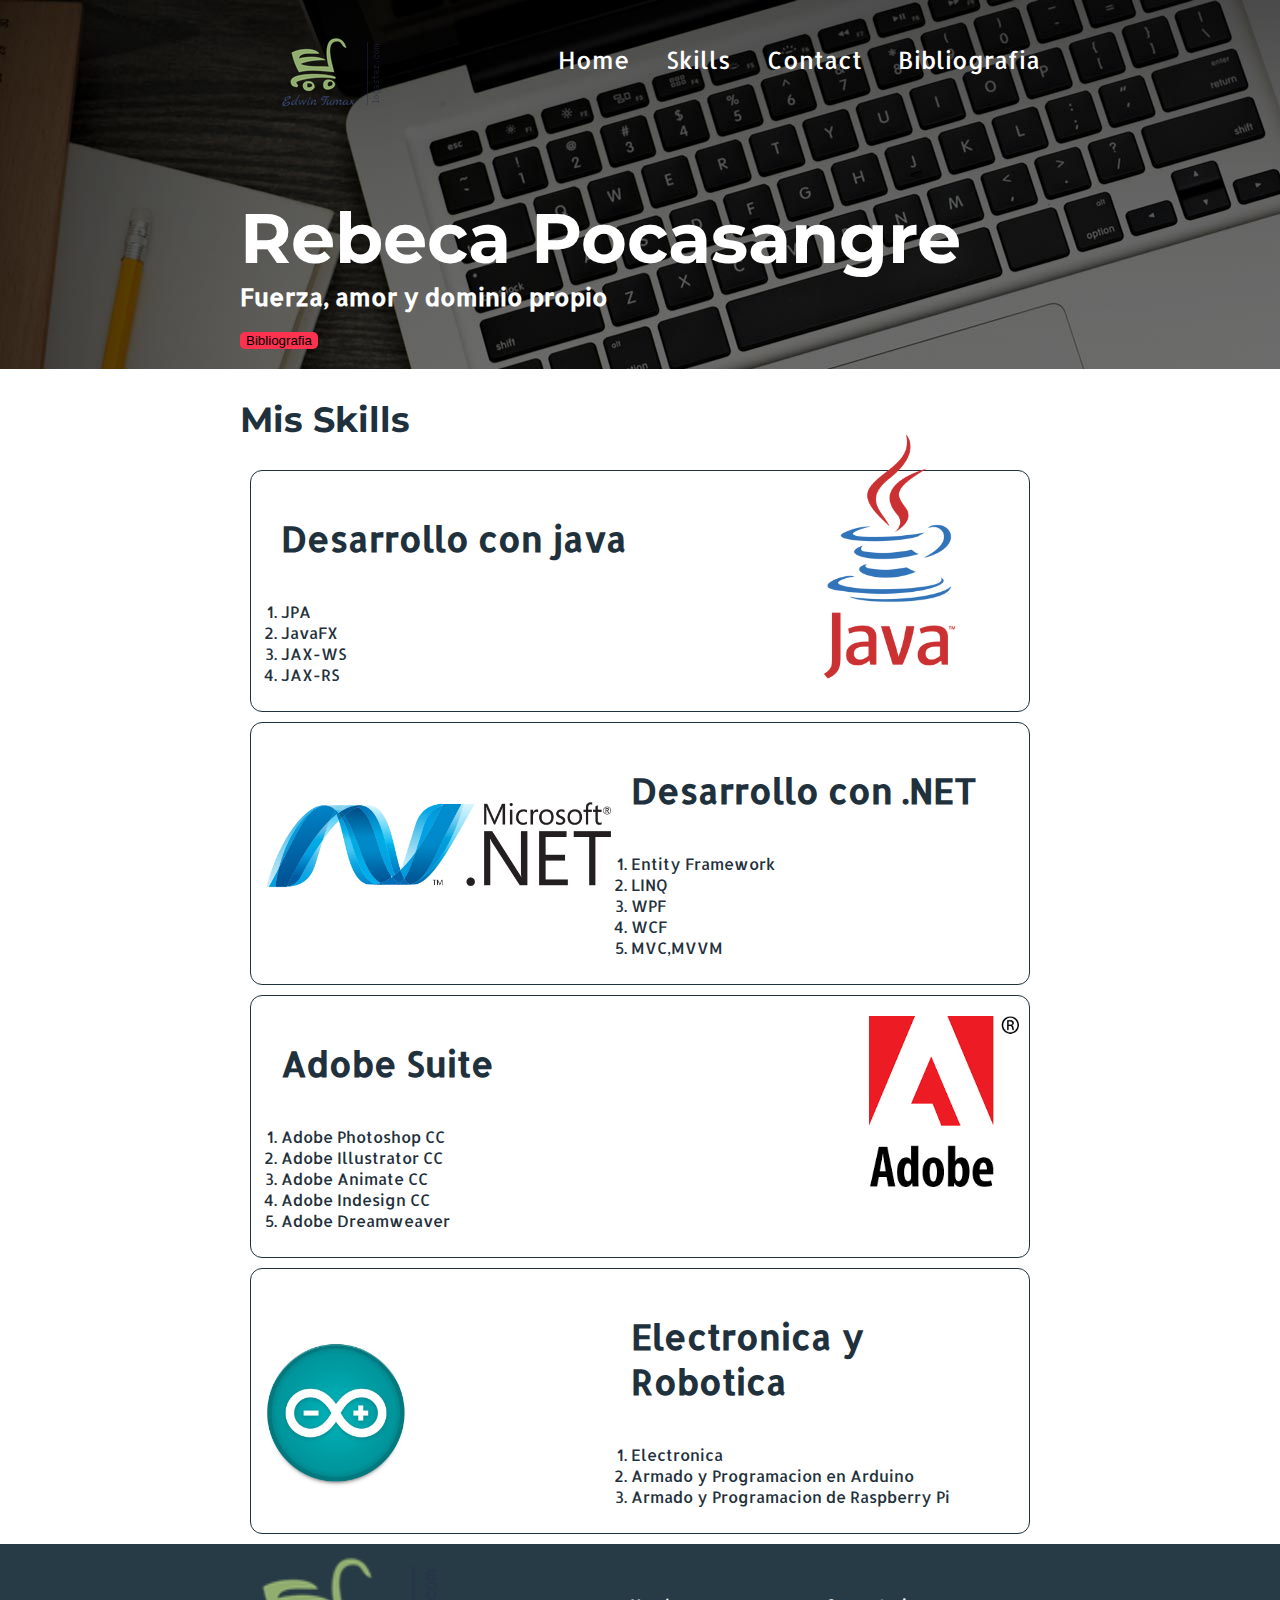
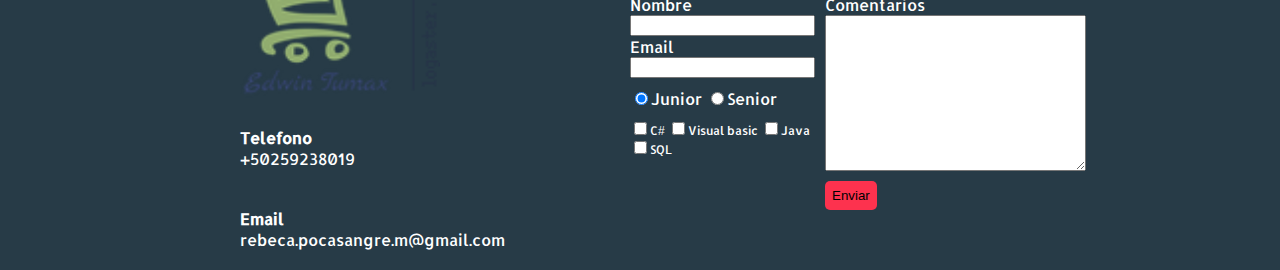
<file: index.html>
<!DOCTYPE>
<html>
    <head>
        <title>Mi sitio web</title>
        <link href="css/estilo.css" rel="stylesheet">
        <link href="https://fonts.googleapis.com/css?family=Allerta|Montserrat" rel="stylesheet">
    </head>
    <body>
        <div class="portada">
            <header id="header" class="header contenedor">
                <figure class="logo">
                    <img src="imagenes/logo.png" alt="Logo EdwinT">        
                </figure>
                <nav class="menu">
                    <ul>
                        <li><a href="index.html">Home</a></li>
                        <li><a href="#skills">Skills</a></li>
                        <li><a href="#footer">Contact</a></li>
                        <li><a href="bibliography.html">Bibliografia</a></li>
                    </ul>
                </nav>   
            </header>
            <section id="portada">
                <div class="contenedor">
                    <h1 class="titulo">Rebeca Pocasangre</h1>
                    <h2 class="titulo-a">Fuerza, amor y dominio propio</h2>
                    <a href="bibliography.html"> <button class="button"> Bibliografia</button></a>
           </div>    
            </section>
        </div>
        <section id="skills" class="skills contenedor">
            <h2>Mis Skills</h2>
            <article class="skill">
                <img class="right" width="250" src="imagenes/java.png" alt="java">
                <div class="contenedor-skill-a">
                    <h3 class="titulo-b">Desarrollo con java</h3>
                    <ol>
                        <li>JPA</li>
                        <li>JavaFX</li>
                        <li>JAX-WS</li>
                        <li>JAX-RS</li>
                    </ol>
                </div>
            </article>
            <article class="skill">
                <img class="left" width="350" src="imagenes/net.png" alt=".NET">
                <div class="contenedor-skill-b">
                    <h3 class="titulo-b">Desarrollo con .NET</h3>
                    <ol>
                        <li>Entity Framework</li>
                        <li>LINQ</li>
                        <li>WPF</li>
                        <li>WCF</li>
                        <li>MVC,MVVM</li>
                    </ol>
                </div>
            </article>
            <article class="skill">
                <img class="right2" width="150" src="imagenes/adobe.png"  alt="java">
                <div class="contenedor-skill-a">
                    <h3 class="titulo-b">Adobe Suite</h3>
                    <ol>
                        <li>Adobe Photoshop CC</li>
                        <li>Adobe Illustrator CC</li>
                        <li>Adobe Animate CC</li>
                        <li>Adobe Indesign CC</li>
                        <li>Adobe Dreamweaver</li>
                    </ol>
                </div>
            </article>
            <article class="skill">
                <img class="left" width="150" src="imagenes/arduino.jpg"  alt=".NET">
                <div class="contenedor-skill-b">
                    <h3 class="titulo-b">Electronica y Robotica </h3>
                    <ol>
                        <li>Electronica</li>
                        <li>Armado y Programacion en Arduino </li>
                        <li>Armado y Programacion de Raspberry Pi</li>
                        
                    </ol>
                </div>
            </article>
        </section>
        </section>
        <footer id="footer" class="footer">
            <div class="contenedor">
                <div class="contacto">
                    <img src="imagenes/logo.png" width="200" alt="Logo">
                    <a href="tel:+50241543339">
                        <strong>Telefono</strong> 
                        <span>+50259238019</span>
                    </a>
                    <a href="mailto:rebeca.pocasangre.m@gmail.com">
                        <strong>Email</strong>
                        <span>rebeca.pocasangre.m@gmail.com</span>
                    </a>
                </div>
                <form class="formulario">
                    <div class="col1">
                        <label for="nombre">Nombre</label>
                        <input type="text" id="nombre" name="nombre" required/>
                        <label for="email">Email</label>
                        <input type="email" name="email" id="email" required>
                        <div class="perfil">
                            <label for="junior">
                                <input type="radio" name="perfil" id="junior" value="junior" checked/>Junior
                            </label>
                            <label for="senior">
                                <input type="radio" name="perfil" id="senior" value="senior"/>Senior
                            </label>
                        </div>
                        <div class="intereses">
                            <label for="c#">
                                <input type="checkbox" name="intereses" id="c#" value="c#">C#
                            </label>
                            <label for="vb">
                                <input type="checkbox" name="intereses" id="vb" value="vb">Visual basic
                            </label>
                            <label for="java">
                                <input type="checkbox" name="intereses" id="java" value="java">Java                            
                            </label>
                            <label for="sql">
                                <input type="checkbox" name="intereses" id="sql" value="sql">SQL
                            </label>
                        </div>
                    </div>
                    <div class="col2">
                        <label for="comentario">Comentarios</label>
                        <textarea name="comentario" id="comentario" cols="30" rows="10"></textarea>
                        <input type="submit" value="Enviar" class="button">
                    </div>
                </form>
            </div>
        </footer>
    </body>
</html>
</file>
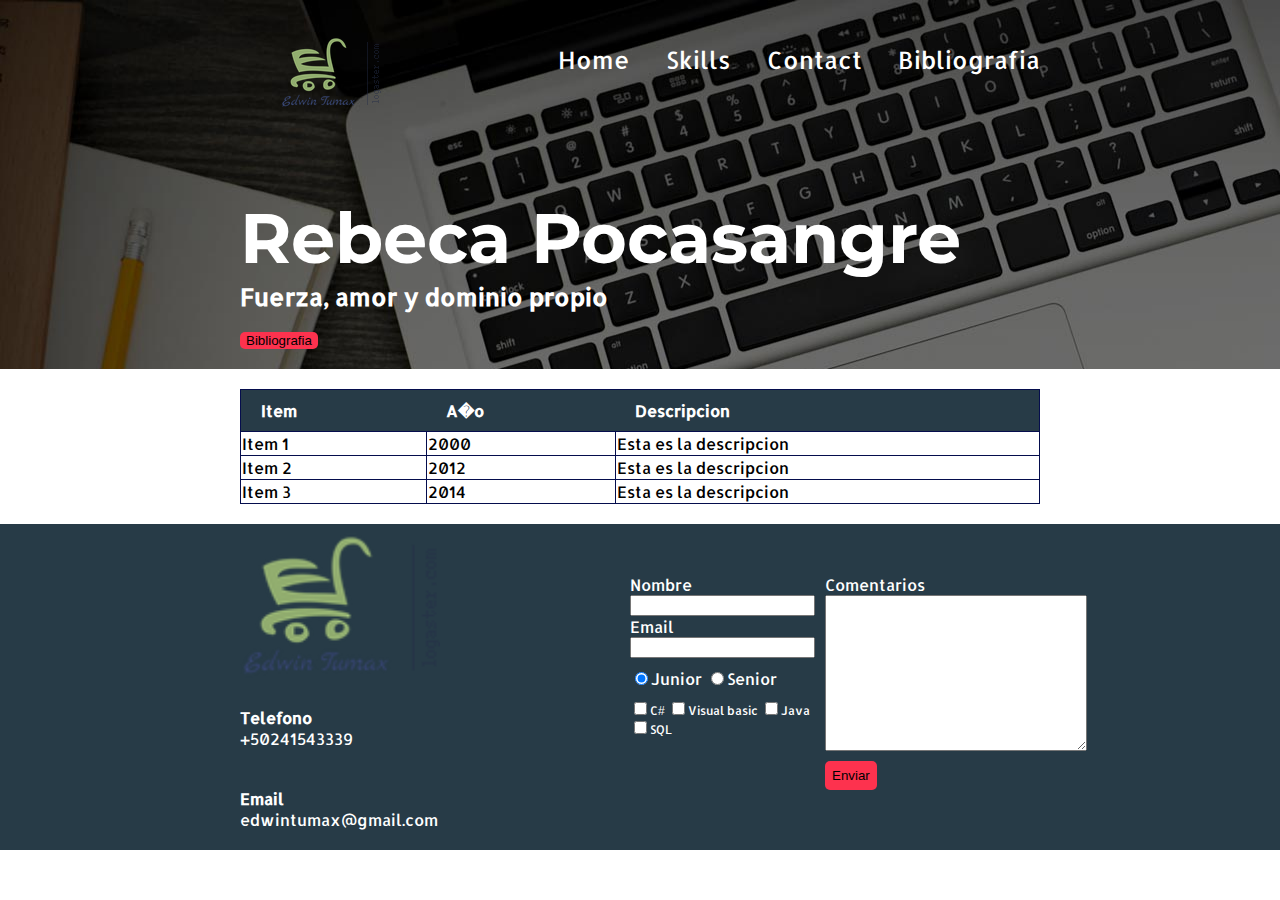
<file: bibliography.html>
<!DOCTYPE>
<html>
    <head>
        <title>Mi sitio web</title>
        <link href="css/estilo.css" rel="stylesheet">
        <link href="https://fonts.googleapis.com/css?family=Allerta|Montserrat" rel="stylesheet">
    </head>
    <body>
        <div class="portada">
            <header id="header" class="header contenedor">
                <figure class="logo">
                    <img src="imagenes/logo.png" alt="Logo EdwinT">        
                </figure>
                <nav class="menu">
                    <ul>
                        <li><a href="index.html">Home</a></li>
                        <li><a href="index.html#skills">Skills</a></li>
                        <li><a href="#footer">Contact</a></li>
                        <li><a href="bibliography.html">Bibliografia</a></li>
                    </ul>
                </nav>   
            </header>
            <section id="portada">
                <div class="contenedor">
                    <h1 class="titulo">Rebeca Pocasangre</h1>
                    <h2 class="titulo-a">Fuerza, amor y dominio propio</h2>
                    <button class="button">Bibliografia</button>
                </div>    
            </section>
        </div>
            <section class="tabla">
                <div class="contenedor">
                    <table>
                        <tr>
                        <th>Item</th>
                        <th>A�o</th>
                        <th>Descripcion </th>
                        </tr>
                        <tr>
                            <td>Item  1</td>
                            <td>2000</td>
                            <td>Esta es la descripcion  </td>
                        </tr>
                        <tr>
                            <td>Item  2</td>
                            <td>2012</td>
                            <td>Esta es la descripcion  </td>
                        </tr>

                        <tr>
                            <td>Item  3</td>
                            <td>2014</td>
                            <td>Esta es la descripcion  </td>
                        </tr>

                    </table>  
                </div>
             </section>
                  <footer id="footer" class="footer">
                  <div class="contenedor">
                      <div class="contacto">
                          <img src="imagenes/logo.png" width="200" alt="Logo">
                          <a href="tel:+50241543339">
                              <strong>Telefono</strong>
                              <span>+50241543339</span>
                          </a>
                          <a href="mailto:edwintumax@gmail.com">
                              <strong>Email</strong>
                              <span>edwintumax@gmail.com</span>
                          </a>
                      </div>
                      <form class="formulario">
                          <div class="col1">
                              <label for="nombre">Nombre</label>
                              <input type="text" id="nombre" name="nombre" required />
                              <label for="email">Email</label>
                              <input type="email" name="email" id="email" required>
                              <div class="perfil">
                                  <label for="junior">
                                      <input type="radio" name="perfil" id="junior" value="junior" checked />Junior
                                  </label>
                                  <label for="senior">
                                      <input type="radio" name="perfil" id="senior" value="senior" />Senior
                                  </label>
                              </div>
                              <div class="intereses">
                                  <label for="c#">
                                      <input type="checkbox" name="intereses" id="c#" value="c#">C#
                                  </label>
                                  <label for="vb">
                                      <input type="checkbox" name="intereses" id="vb" value="vb">Visual basic
                                  </label>
                                  <label for="java">
                                      <input type="checkbox" name="intereses" id="java" value="java">Java
                                  </label>
                                  <label for="sql">
                                      <input type="checkbox" name="intereses" id="sql" value="sql">SQL
                                  </label>
                              </div>
                          </div>
                          <div class="col2">
                              <label for="comentario">Comentarios</label>
                              <textarea name="comentario" id="comentario" cols="30" rows="10"></textarea>
                              <input type="submit" value="Enviar" class="button">
                          </div>
                      </form>
                  </div>
              </footer>
</body>
</html>
</file>
<file: css/estilo.css>
/**{
    border: 1px solid red;
}*/
body{
    margin: 0;
    font-family: 'Allerta', sans-serif;
}
#header{

}
#portada{

}
#skills{

}
.portada{
    background-image: url("../imagenes/portada.png");
    color: white;
    padding: 20px;
}
.titulo{
    font-size: 70px;
    font-family: 'Montserrat', sans-serif;
    margin-bottom: 0;
    margin-top: 70px;
}
.titulo-a{
    font-size: 24px;
    margin-top: 0;
}
.titulo-b{
    font-size: 35px;
    margin-bottom: 40px;
}
.button {
    border-radius: 5px;
    border: none;
    background: #fd324e;
}

.contenedor .button a {
color:white;
text-decoration: none;
                      }
}
.portada button{
    margin: 70px;
}
.logo{
    display: inline-block;
}
.menu{
    display: inline-block;
    font-size: 24px;
    position: absolute;
    right: 0;
}
    .menu li {
        display: inline-block;
        margin-left: 30px;
    }
.menu li a{
    color:white;
    text-decoration:none;
}
.contenedor{
    width: 800px;
    margin: auto;
}
.header{
    position: relative;
}
.skills{
    color: #1f313c;
}
.skills h2{
    font-family: 'Montserrat', sans-serif;
    font-size: 35px;
}
.skill{
    margin: 10px;
    padding: 10px;
    border: 1px solid #1f313c;
    border-radius: 12px;
}
.right {
    float: right;
    position: relative;
    top: -50px;
}
    .right2{
    float: right;
    position: relative;
    top: 10px;
}
.left{
    float: left;
    position: relative;
    top: 60px;
}
.contenedor-skill-a{
    margin-left: 20px;
}
.contenedor-skill-b{
    margin-left: 370px;
}
.skill ol{
    padding: 0;
}
.footer{
    background: #273b47;
}
.footer .contenedor{
    display: flex;
    justify-content: space-between;
}
.contacto{
    display: flex;
    width: 300px;
    flex-wrap: wrap;
    align-items:center;
}
.contacto img{
    display: block;
}
.contacto a{
    color: white;
    margin: 10px 10px 10px 0;
    text-decoration: none;
}
.contacto strong{
    display: block;
}
.formulario{
    display: flex;
    width: 400px;
    color: white;
    padding: 50px 10px;
}
.intereses label{
    font-size: 12px;
}
.perfil{
    margin-top: 10px;
}
.formulario, .perfil, .intereses{
    margin-bottom: 10px;
}
.col1{
 margin-right: 10px;
}
.col2{
    align-items: flex-start;
}
.col1, col2{
    display: flex;
    flex-direction: column;
}
.col2 .button{
    padding: 7px;
    margin-top: 10px; 
}
.tabla{
    margin: 20px 0px;
}
table{
    width:100%;

}
th{
    background: #273b47;
    color:white;
    padding: 10px 20px;
    text-align:left;
}
tr{
    padding:20px;
}
table, tr, td{
    border:1px solid #050d4d;
    border-collapse:collapse;
}
</file>
